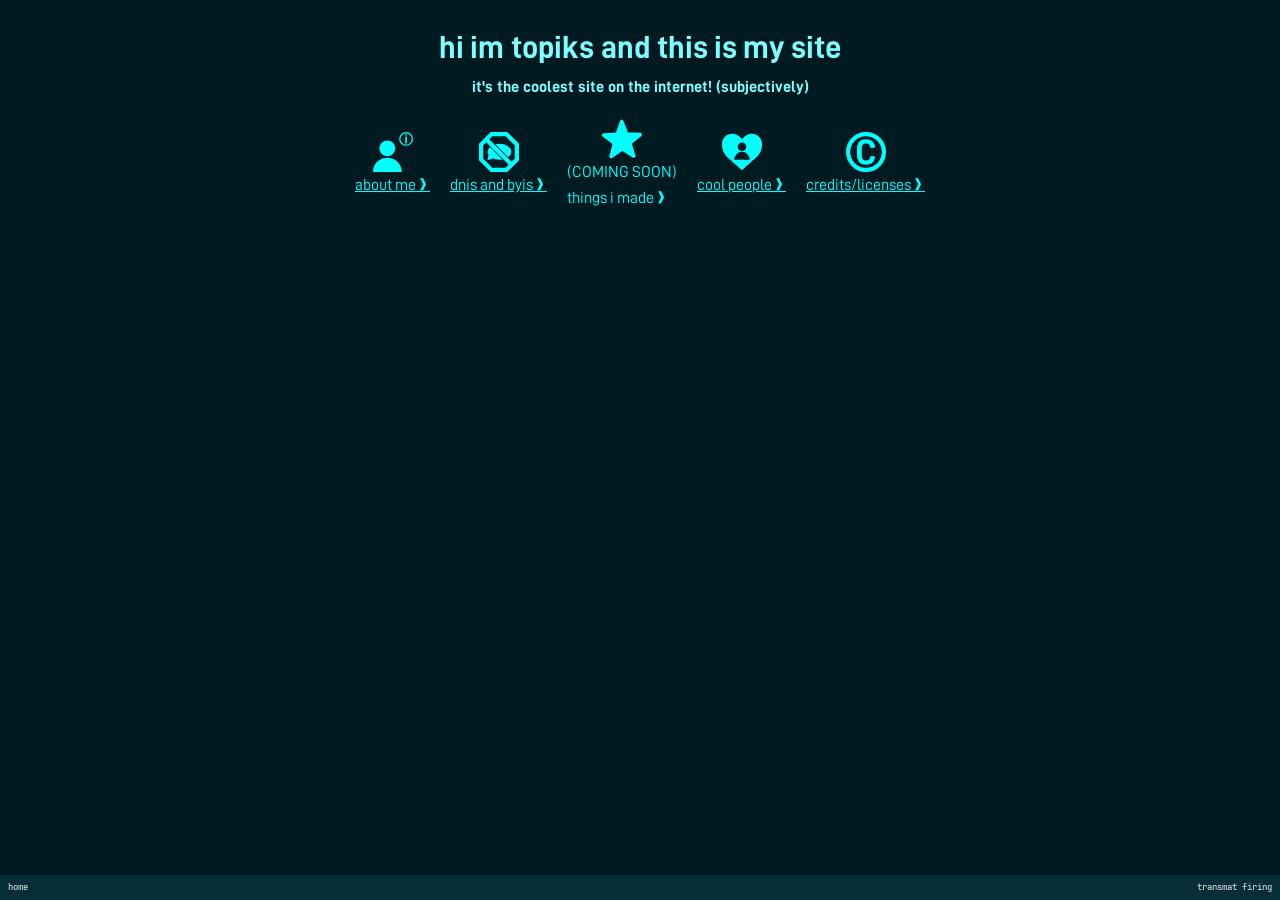
<file: topiks-site/index.html>
<!doctype html>
<html>
  <head>
    <meta charset="utf-8" name="viewport" content="width=device-width, initial-scale=1.0">
    <link rel="stylesheet" href="css/style.css">
    <style>
      .optionsRow{
        display:flex;
        justify-content:center;
        align-items:center;
        flex-direction:row;
        gap:20px;
        margin-top:20px;
        flex-wrap: wrap;
      }
      .optionbutton{
        display:flex;
        flex-direction:column;
        align-items:center;
      }
    </style>
    <title>topiks site cool</title>
  </head>
  <body>
    <h1>hi im topiks and this is my site</h1>
    <h4>it's the coolest site on the internet! (subjectively)</h4>
    
    <div class="optionsRow">
    
      <a class="optionbutton" title="everything u need to know about me" href="about-me/">
        <img src="resources/info.svg" alt="info icon" style="width:40px;">
        about me&#x2771
      </a>
    
      <a class="optionbutton" title="do not interact/before you interact" href="dni-byi/">
        <img src="resources/dni-dnf.svg" alt="chat bubble with stroke on it icon" style="width:40px;">
        dnis and byis&#x2771
      </a>

      <a class="optionbutton" title="stuff that i actually sat down and made">
        <img src="resources/creations.svg" alt="star icon" style="width:40px;">
        (COMING SOON)<br>things i made&#x2771
      </a>
    
      <a class="optionbutton" title="people who i definitely do not deserve, but they are here" href="cool-people/">
        <img src="resources/friends.svg" alt="friends icon" style="width:40px;">
        cool people&#x2771
      </a>
      
      <a class="optionbutton" title="i am legally required to include that" href="licenses/">
        <img src="resources/copyright.svg" alt="credits icon" style="width:40px;">
        credits/licenses&#x2771
      </a>
      
    </div>
    
    <div class="bottomBar">
      <p class="bottomText">home</p>
      <p class="bottomText" id="randText"></p>
      <script>
        const textList = [
          "hi there!",
          "you should give femtanyl a listen",
          "fuck ai!!!",
          "rock and stone!",
          "we've stepped into a war with the cabal on mars",
          "life is roblox",
          "transmat firing",
          "don't the cat",
          "SNOOPINGAS",
          "when the",
          "bonk",
          "this website is a cis ally of trans people",
          "OH MY COTTON SOCKS! DID YOU NOT HEAR WHAT I JUST SAID?!"
        ]

        const randomIndex = Math.floor(Math.random() * textList.length);
        document.getElementById("randText").innerText = textList[randomIndex];
      </script>
    </div>
  </body>
</html>
</file>
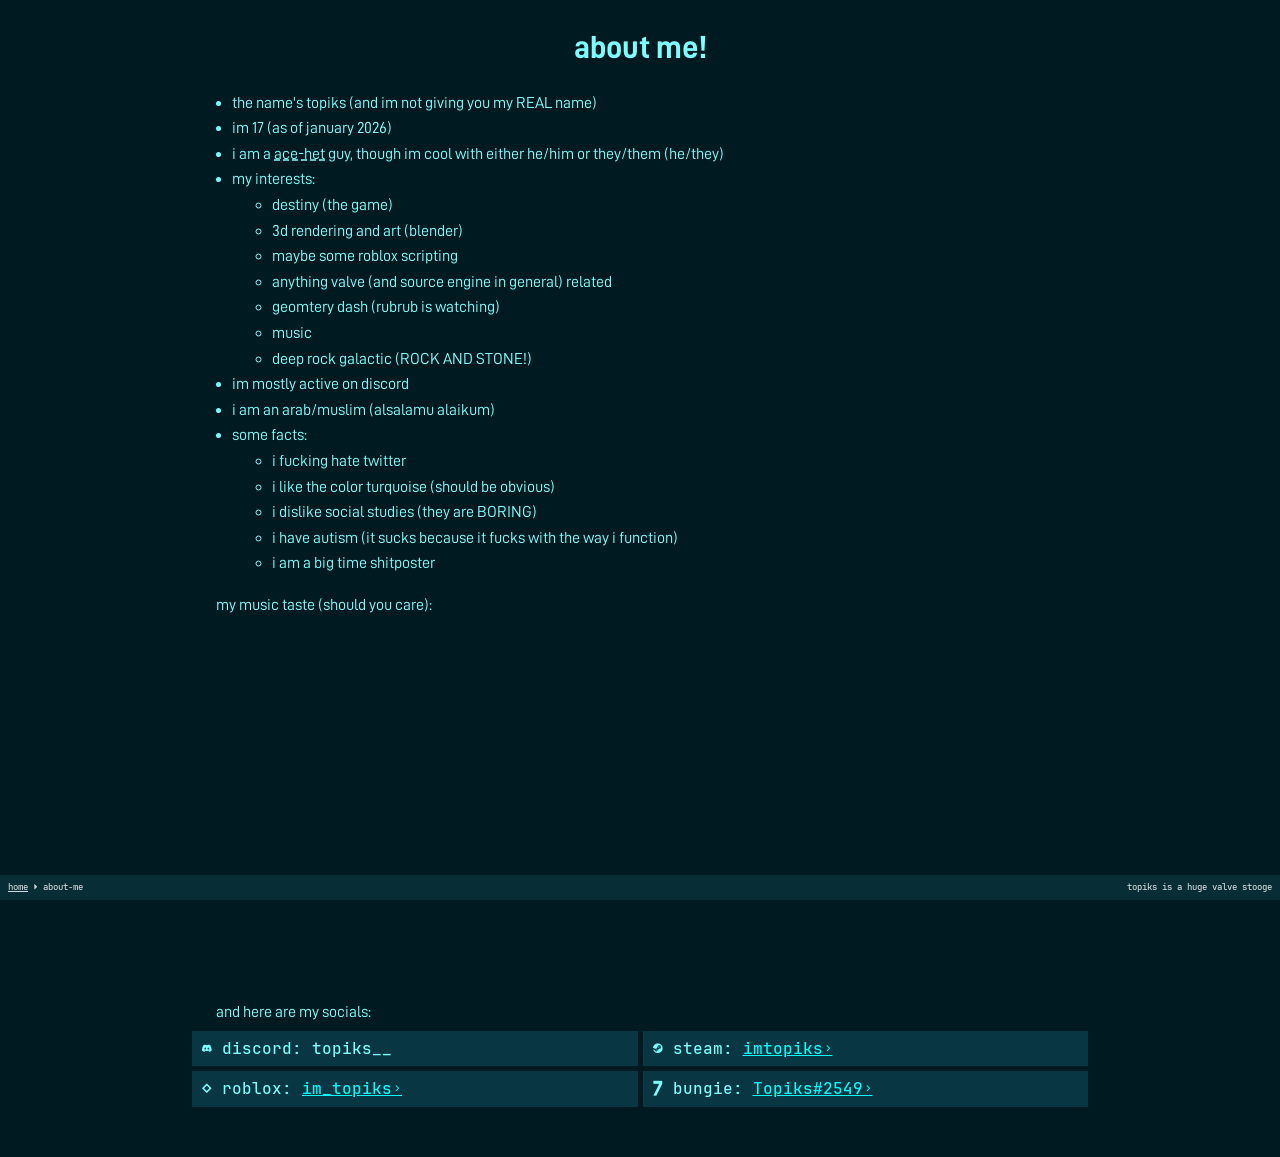
<file: topiks-site/about-me/index.html>
<!DOCTYPE html>
<html>
    <head>
        <meta charset="utf-8" name="viewport" content="width=device-width, initial-scale=1.0">
        <link rel="stylesheet" href="../css/style.css">
        <title>about that topiks guy</title>
        <style>
            .socialItem{
                background-color: #083642; 
                display: flex; 
                align-items: center;
            }
            .socialText{
                font-family: JetBrains Mono;
                margin: 5px 10px 5px 10px;
            }
        </style>
    </head>
    <body>
        
        <h1>about me!</h1>
        <div style="position: absolute; left: 15%; width: 70%;">    
            <ul>
                <li>the name's topiks (and im not giving you my REAL name)</li>
                <li>im 17 (as of january 2026)</li>
                <li>i am a <span title="cisgender and asexual" style="text-decoration:underline dashed;">ace-het</span> guy, though im cool with either he/him or they/them (he/they)</li>
                <li>my interests:
                    <ul>
                        <li>destiny (the game)</li>
                        <li>3d rendering and art (blender)</li>
                        <li>maybe some roblox scripting</li>
                        <li>anything valve (and source engine in general) related</li>
                        <li>geomtery dash (rubrub is watching)</li>
                        <li>music</li>
                        <li>deep rock galactic (ROCK AND STONE!)</li>
                    </ul>
                </li>
                <li>im mostly active on discord</li>
                <li>i am an arab/muslim (alsalamu alaikum)</li>
                <li>some facts:
                    <ul>
                        <li>i fucking hate twitter</li>
                        <li>i like the color turquoise (should be obvious)</li>
                        <li>i dislike social studies (they are BORING)</li>
                        <li>i have autism (it sucks because it fucks with the way i function)</li>
                        <li>i am a big time shitposter</li>
                    </ul>
                </li>
            </ul>
        
        <p>my music taste (should you care):<br></p>
        <iframe data-testid="embed-iframe" style="border-radius:12px" src="https://open.spotify.com/embed/playlist/78EAaWQjrRGyAn5C0KlBPI?utm_source=generator" width="100%" height="352" frameBorder="0" allowfullscreen="" allow="autoplay; clipboard-write; encrypted-media; fullscreen; picture-in-picture" loading="eager"></iframe>
        <p>and here are my socials:</p>
        <div style="display: grid; grid-template-columns: 1fr 1fr; grid-template-rows: 1fr 1fr; gap: 5px;">
            <div class="socialItem">
                <p class="socialText">&#xf1ff discord: topiks__</p>
            </div>
            <div class="socialItem">
                <p class="socialText">&#xf1b6 steam: <a href="https://steamcommunity.com/id/imtopiks">imtopiks&#xf460</a></p>
            </div>
            <div class="socialItem">
                <p class="socialText">&#xeaaa roblox: <a href="https://www.roblox.com/users/4387453555/profile">im_topiks&#xf460</a></p>
            </div>
            <div class="socialItem">
                <p class="socialText">&#xf0b40 bungie: <a href="https://www.bungie.net/7/en/User/Profile/6/4611686018524980022?bgn=Topiks">Topiks#2549&#xf460</a></p>
            </div>
        </div>
        <div style="height:50px;">&nbsp;</div>
    </div>



    <div class="bottomBar">
    <p class="bottomText"><a href="../" style=" color:#d1dbdb;">home</a> &#xeb70 about-me</p>
    <p class="bottomText" id="randText"></p>
    <script>
      const textList = [
        "that topiks guy is a fucking idiot",
        "according to youtube, topiks is a femboy",
        "uninteresting fact: topiks is not a furry",
        "topiks spent way too much time on gmod",
        "topiks hates java (it's too verbose)",
        "topiks is a huge valve stooge",
        "topiks recommends you listen to STOMACH BOOK twice a day",
        "topiks is a linux user",
        "topiks hates microslop",
      ]

      const randomIndex = Math.floor(Math.random() * textList.length);
      document.getElementById("randText").innerText = textList[randomIndex];
    </script>
  </div>
    </body>
</html>
</file>
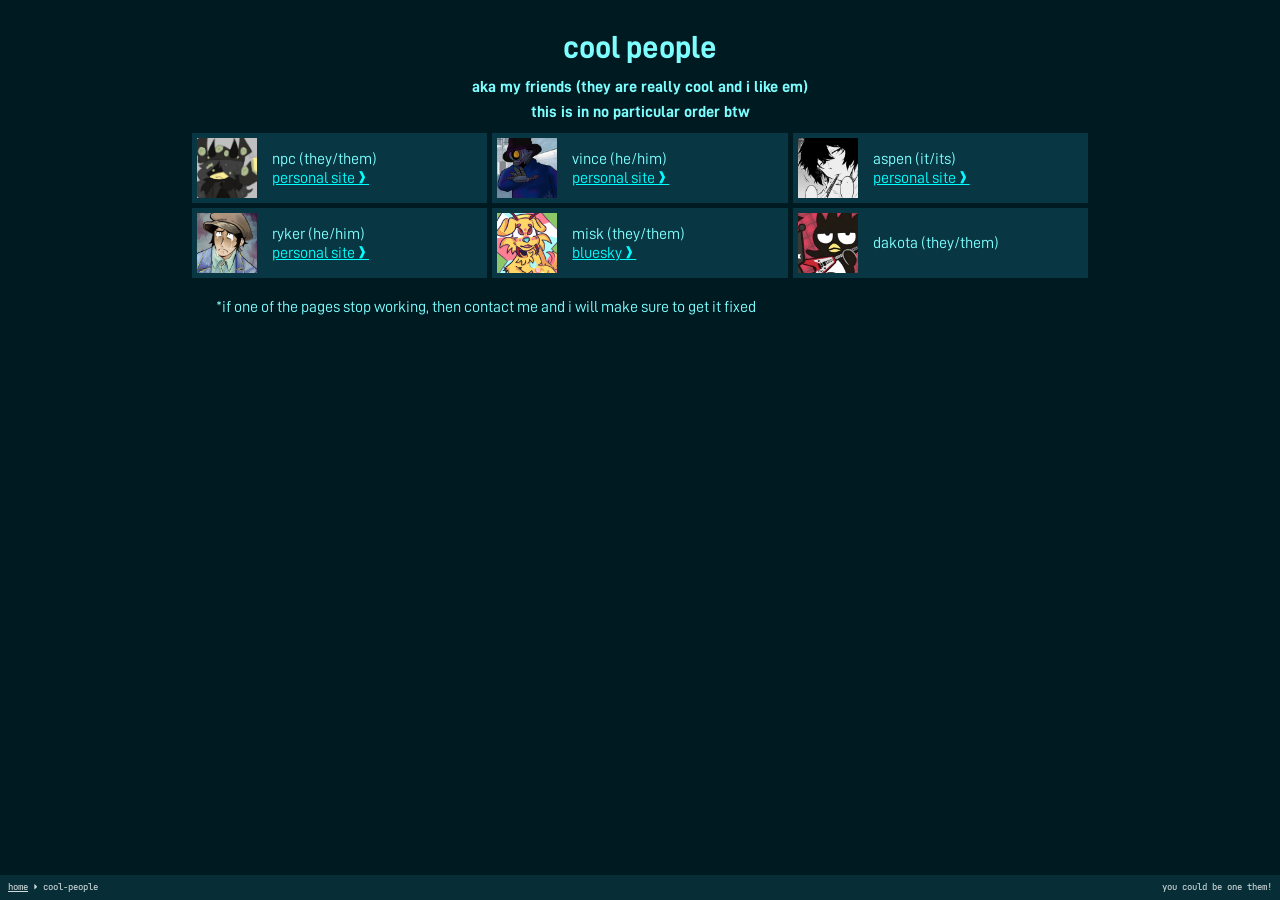
<file: topiks-site/cool-people/index.html>
<!DOCTYPE html>
<html>
    <head>
        <meta charset="utf-8" name="viewport" content="width=device-width, initial-scale=1.0">
        <link rel="stylesheet" href="..//css/style.css">
        <title>ppl topiks considers cool</title>
        <style>
            .friend{
                background-color: #083642; 
                display: flex; 
                align-items: center;
                flex-direction: row;
            }
            .friendText{
                margin: 5px 10px 5px 10px;
                line-height: 1.2;
            }
            .friendGrid{
                display: grid; 
                grid-template-columns: 1fr 1fr; 
                gap: 5px;
            }

            @media(min-width: 800px) {
                .friendGrid{
                    grid-template-columns: 1fr 1fr 1fr;
                }  
            }

            @media(max-width: 500px) {
                .friendGrid{
                    grid-template-columns: 1fr;
                }  
            }
        </style>
    </head>
    <body>
        <h1>cool people</h1>
        <h4>aka my friends (they are really cool and i like em)<br>this is in no particular order btw</h4>
        <div style="position: absolute; left: 15%; width: 70%;">    
            <div class="friendGrid">
                <div class="friend">
                    <img src="../resources/npc.png" alt="npc's pfp" style="width:60px; height:60px; margin: 5px;" title="art by npc" draggable="false" oncontextmenu="return false;">
                    <p class="friendText">npc (they/them)<br><a href="https://npcn.straw.page">personal site&#x2771</a></p>
                </div>
                <div class="friend">
                    <img src="../resources/vince.png" alt="vince's pfp" style="width: 60px; height: 60px; margin: 5px;" title="art by &quot;skull animations&quot;" draggable="false" oncontextmenu="return false;">
                    <p class="friendText">vince (he/him)<br><a href="https://iamrealithink.straw.page/">personal site&#x2771</a></p>
                </div>
                <div class="friend">
                    <img src="../resources/aspen.png" alt="aspen's pfp" style="width:60px; height:60px; margin: 5px;" title="art by vivziepop" draggable="false" oncontextmenu="return false;">
                    <p class="friendText">aspen (it/its)<br><a href="https://resteternally.carrd.co/">personal site&#x2771</a></p>
                </div>
                <div class="friend">
                    <img src="../resources/ryker.png" alt="ryker's pfp" style="width:60px; height:60px; margin: 5px;" title="art by dubuk (8:11 creator)" draggable="false" oncontextmenu="return false;">
                    <p class="friendText">ryker (he/him)<br><a href="https://rykerishere.straw.page/">personal site&#x2771</a></p>
                </div>
                <div class="friend">
                    <img src="../resources/misk.png" alt="misk's pfp" style="width:60px; height:60px; margin: 5px;" title="art by misk" draggable="false" oncontextmenu="return false;">
                    <p class="friendText">misk (they/them)<br><a href="https://bsky.app/profile/miskedyu.bsky.social">bluesky&#x2771</a></p>
                </div>
                <div class="friend">
                    <img src="../resources/dakota.png" alt="dakota's pfp" style="width:60px; height:60px; margin: 5px;" title="art by dakota" draggable="false" oncontextmenu="return false;">
                    <p class="friendText">dakota (they/them)</p>
                </div>
            </div>
            <p>*if one of the pages stop working, then contact me and i will make sure to get it fixed</p>
        </div>


        <div class="bottomBar">
            <p class="bottomText"><a href="../" style=" color:#d1dbdb;">home</a> &#xeb70 cool-people</p>
            <p class="bottomText" id="randText"></p>
            <script>
                const textList = [
                    "you could be one them!"
                ]

                const randomIndex = Math.floor(Math.random() * textList.length);
                document.getElementById("randText").innerText = textList[randomIndex];
            </script>
        </div>
    </body>
</html>
</file>
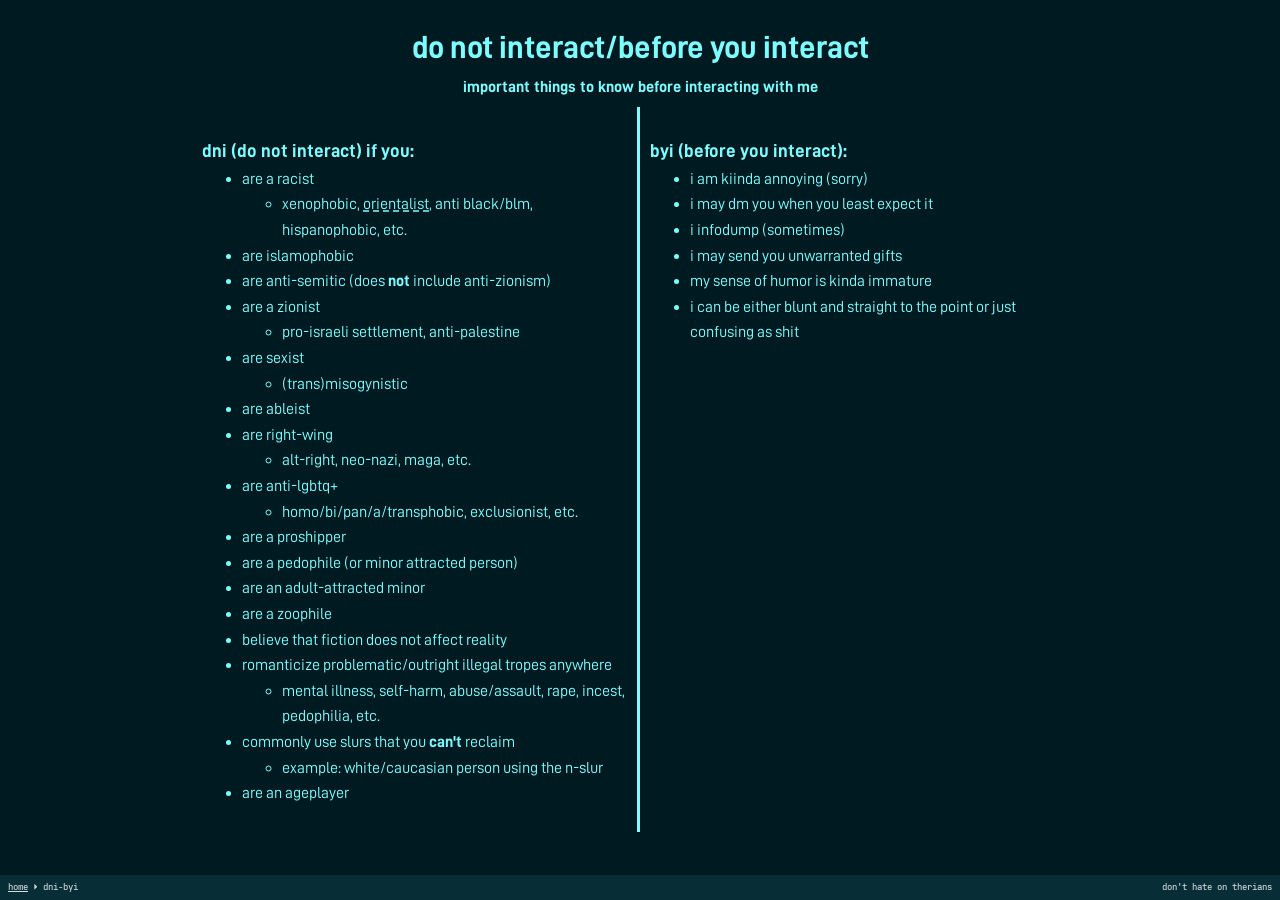
<file: topiks-site/dni-byi/index.html>
<!DOCTYPE html>
<html>
<head>
    <meta charset="UTF-8">
    <meta name="viewport" content="width=device-width, initial-scale=1.0">
    <link rel="stylesheet" href="../css/style.css">
    <style>
      .cont{
        display: flex;
        flex-direction: column;
      }
      
      .sepline{
        border-bottom: 3px solid;
      }
      
      @media screen and (min-width: 768px) {
        .cont{
          flex-direction: row;
        }
        
        .sepline{
        border-right: 3px solid;
        border-bottom: none;
        }
      }
    </style>
    <title>before you interact w me</title>
</head>
<body>
    <h1>do not interact/before you interact</h1>
    <h4>important things to know before interacting with me</h4>
    
    <div class="cont" style="position: absolute; left: 15%; width: 70%;">
      <div class="sepline" style="flex: 1; padding: 10px;">
        <h3 style="margin-bottom: 0;"> dni (do not interact) if you:</h3>
          <ul style="margin-top: 0px;">
            <li>
              are a racist
              <ul><li>xenophobic, <span title="seeing people from the east (asians, middle eastern people, etc.) as inferior" style="text-decoration:underline dashed;">orientalist</span>, anti black/blm, hispanophobic, etc.</li></ul>
            </li>
            <li>are islamophobic</li>
            <li>are anti-semitic (does <strong>not</strong> include anti-zionism)</li>
            <li>
              are a zionist
              <ul><li>pro-israeli settlement, anti-palestine</li></ul>
            </li>
            <li>
              are sexist
              <ul><li>(trans)misogynistic</li></ul>
            </li>
            <li>are ableist</li>
            <li>
              are right-wing
              <ul><li>alt-right, neo-nazi, <span title="why are y'all supporting a bigot? who's also a PEDOPHILE?">maga</span>, etc.</li></ul>
            </li>
            <li>
              <span title="c'mon there's enough hate in this world why are you even targeting sexual/gender minorities">are anti-lgbtq+</span>
              <ul><li>homo/bi/pan/a/transphobic, exclusionist, etc.</li></ul>
            </li>
            <li>are a proshipper</li>
            <li><span title="get some help you sickos">are a pedophile (or minor attracted person)</span></li>
            <li><span title="why do these people exist...">are an adult-attracted minor</span></li>
            <li><span title="animals can't consent you retards"">are a zoophile</span></li>
            <li>believe that fiction does not affect reality</li>
            <li>
              romanticize problematic/outright illegal tropes anywhere
              <ul><li>mental illness, self-harm, abuse/assault, rape, incest, pedophilia, etc.</li></ul>
            </li>
            <li>
              commonly use slurs that you <strong>can't</strong> reclaim
              <ul><li>example: white/caucasian person using the n-slur</li></ul>
            </li>
            <li><span title="ew">are an ageplayer</span></li>
          </ul>
      </div>
      
      <div style="flex: 1; padding: 10px;">
        <h3 style="margin-bottom: 0;">byi (before you interact):</h3>
        <ul style="margin-top: 0;">
          <li>i am kiinda annoying (sorry)</li>
          <li>i may dm you when you least expect it</li>
          <li>i infodump (sometimes)</li>
          <li><span title="just don't beg for them please">i may send you unwarranted gifts</span></li>
          <li>my sense of humor is kinda immature</li>
          <li>i can be either blunt and straight to the point or just confusing as shit</li>
        </ul>
      </div>
      <div style="height:50px;">&nbsp;</div>
    </div>
    
    <div class="bottomBar">
      <p class="bottomText"><a href="../" style=" color:#d1dbdb;">home</a> &#xeb70 dni-byi</p>
      <p class="bottomText" id="randText"></p>
      <script>
        const textList = [
          "those maga people are a bunch of bigots",
          "dingus",
          "who doesn't want a cool indie game sent to them at 3am?",
          "i don't agree with xenogenders but hating them is a fool's errand",
          "adult-attracted minors make negative sense",
          "don't hate on therians",
          "old smg4 vids are actually funny",
          "god bless you if you are not on the dni list"
        ]

        const randomIndex = Math.floor(Math.random() * textList.length);
        document.getElementById("randText").innerText = textList[randomIndex];
      </script>
</body>
</html>
</file>
<file: topiks-site/css/style.css>
@font-face {
    font-family: 'D-DIN';
    font-style: normal;
    font-weight: 400;
    src: url('d-din-reg.woff2') format('woff2');
}
@font-face {
    font-family: 'D-DIN';
    font-style: italic;
    font-weight: 400;
    src: url('d-din-italic.woff2') format('woff2');
}
@font-face {
    font-family: 'D-DIN';
    font-style: normal;
    font-weight: 700;
    src: url('d-din-bold.woff2') format('woff2');
}
@font-face {
    font-family: 'D-DIN Condensed';
    font-style: normal;
    font-weight: 400;
    src: url('d-din-condensed.woff2') format('woff2');
}
@font-face {
    font-family: 'D-DIN Exp';
    font-style: normal;
    font-weight: 400;
    src: url('d-din-exp.woff2') format('woff2');
}
@font-face {
    font-family: 'D-DIN Exp';
    font-style: italic;
    font-weight: 400;
    src: url('d-din-exp-italic.woff2') format('woff2');
}
@font-face {
    font-family: 'D-DIN Condensed';
    font-style: normal;
    font-weight: 700;
    src: url('d-din-condensed-bold.woff2') format('woff2');
}
@font-face {
    font-family: 'D-DIN Exp';
    font-style: normal;
    font-weight: 700;
    src: url('d-din-exp-bold.woff2') format('woff2');
}

@font-face {
    font-family: 'JetBrains Mono';
    font-style: normal;
    font-weight: 500;
    src: url('jbmono-reg.woff2') format('woff2');
}

@font-face {
    font-family: 'JetBrains Mono';
    font-style: italic;
    font-weight: 500;
    src: url('jbmono-reg-italic.woff2') format('woff2');
}

@font-face {
    font-family: 'JetBrains Mono';
    font-style: normal;
    font-weight: 900;
    src: url('jbmono-bold.woff2') format('woff2');
}

@font-face {
    font-family: 'JetBrains Mono';
    font-style: italic;
    font-weight: 900;
    src: url('jbmono-bold-italic.woff2') format('woff2');
}

@font-face {
    font-family: 'JetBrains Mono';
    font-style: normal;
    font-weight: 100;
    src: url('jbmono-thin.woff2') format('woff2');
}

@font-face {
    font-family: 'JetBrains Mono';
    font-style: italic;
    font-weight: 100;
    src: url('jbmono-thin-italic.woff2') format('woff2');
}

body {
	font-family: 'D-DIN', sans-serif;
	background-color: #001a21;
	color: #7effff;
	margin: 20px;
	line-height: 1.6;
    margin: 0;
    padding: 0;
}
h1 {
	text-align: center;
	margin-bottom: 1px;
    margin-left: 24px;
    margin-right: 24px;
}
h4 {
    text-align: center;
    margin-bottom: 8px;
	margin-top: 1px;
    margin-left: 24px;
    margin-right: 24px;
}
p {
    margin-bottom: 6px;
    margin-left: 24px;
    margin-right: 24px;
}

a {
    color: #00FFFF;
}

.center {
	display: block;
	margin-left: auto;
	margin-right: auto;
	width: 50%;
}

.bottomBar {
  width: 100%;         
  height: 25px;
  background-color: #072d37;
  position: fixed;
  bottom: 0px;
  left: 0;
  align-items: center;
  display: flex;
  justify-content: space-between;

}

.bottomText {
  position: relative;
  font-family: JetBrains Mono, monospace;
  font-size: 9px;
  margin: 0 8px;
  color: #d1dbdb;
}
</file>
